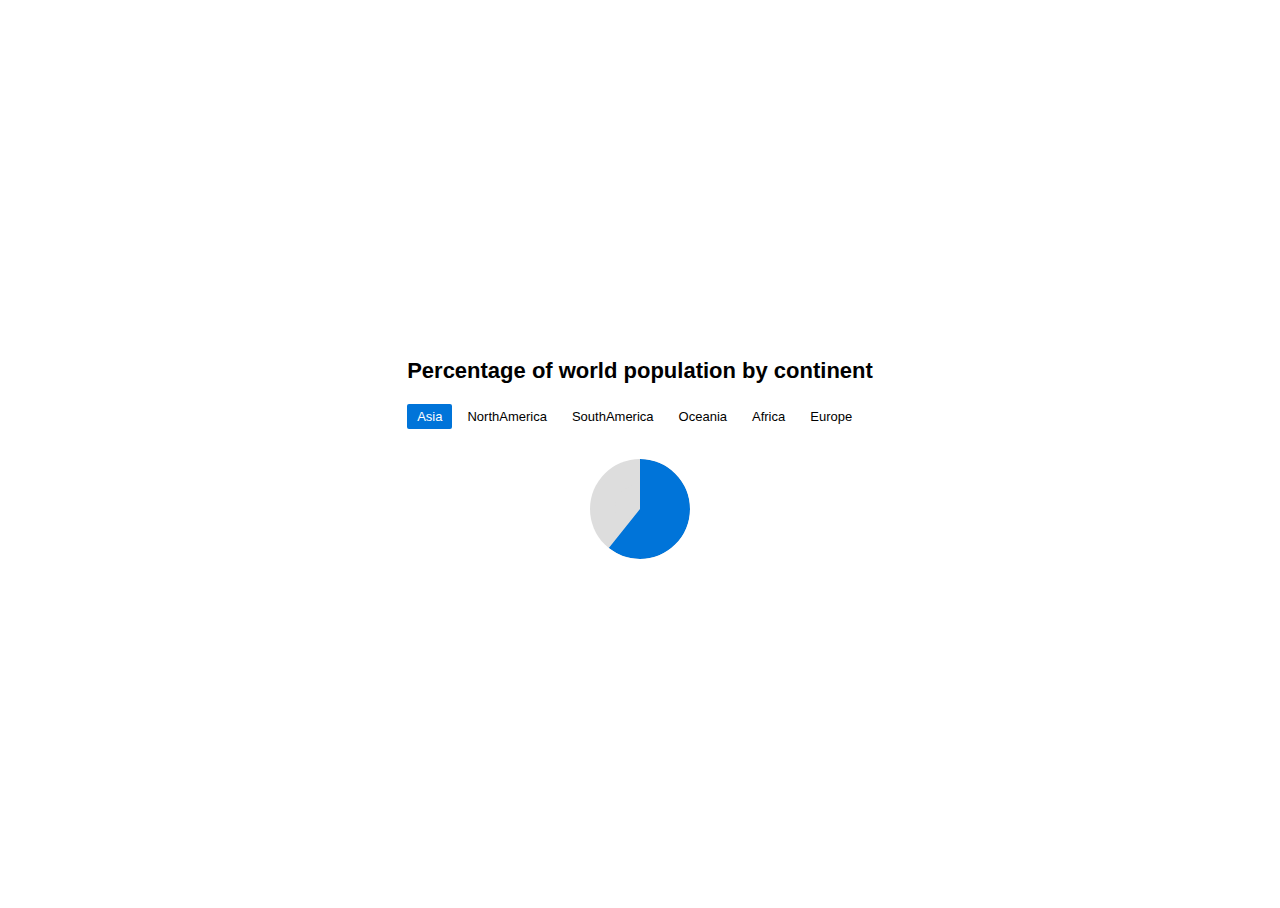
<file: interactive/index.html>
<!DOCTYPE html>
<html lang="en">
  <head>
    <meta charset="UTF-8" />
    <meta http-equiv="X-UA-Compatible" content="IE=edge" />
    <meta name="viewport" content="width=device-width, initial-scale=1.0" />
    <title>Document</title>
    <link rel="stylesheet" href="styles.css" />
  </head>
  <body>
    <figure>
      <figcaption>Percentage of world population by continent</figcaption>

      <div class="buttons"></div>
      <svg width="100" height="100" class="chart">
        <circle r="25" cx="50" cy="50" class="pie" />
      </svg>
    </figure>
    <script src="scripts.js"></script>
  </body>
</html>
</file>
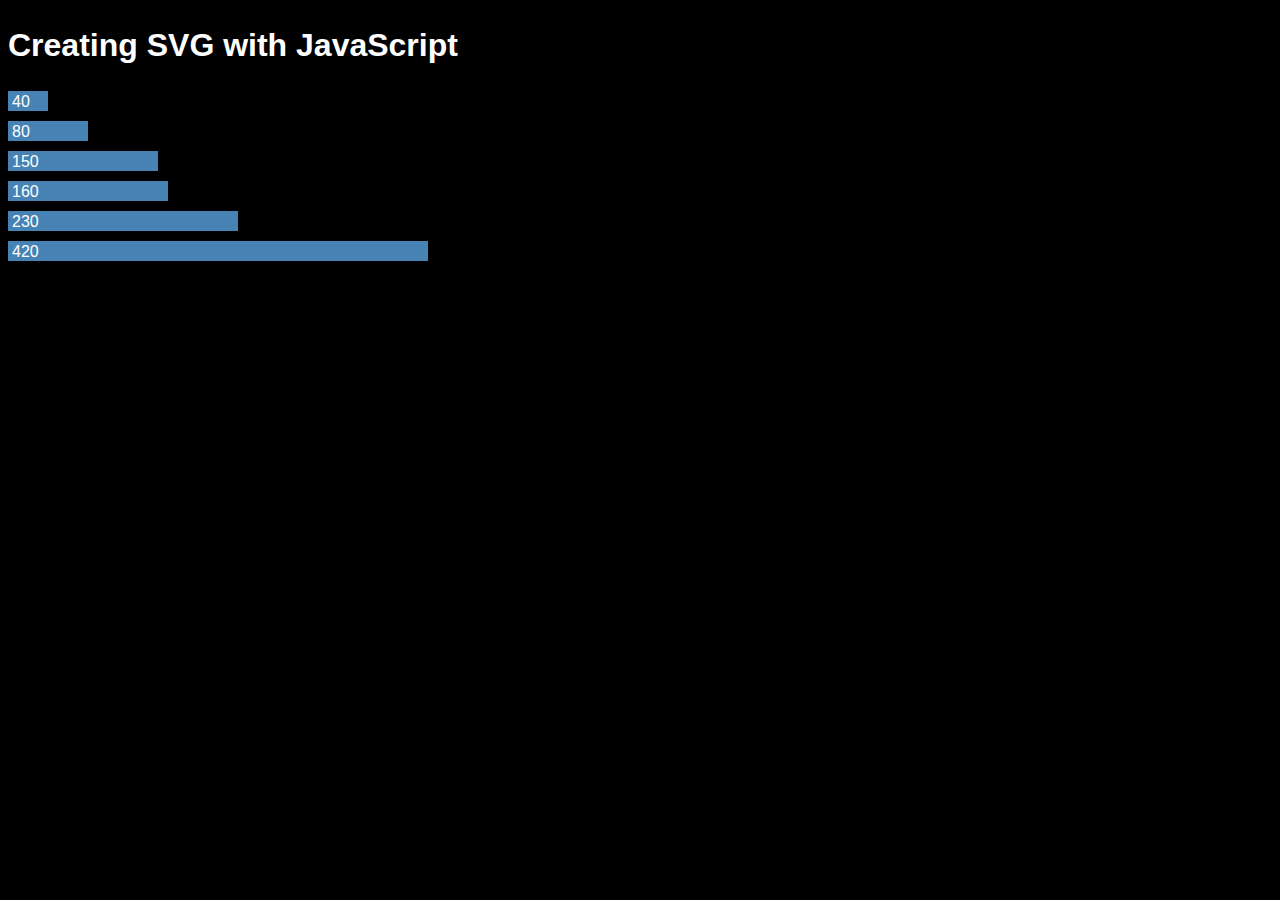
<file: samples/bar-chart-svg-text.html>
<!DOCTYPE html>
<html lang="en">
  <head>
    <meta charset="UTF-8" />
    <meta http-equiv="X-UA-Compatible" content="IE=edge" />
    <meta name="viewport" content="width=device-width, initial-scale=1.0" />
    <title>Creating SVG with JavaScript</title>
    <style>
      body {
        font: 1rem/1.5 sans-serif;
        background-color: black;
        color: white;
      }
      svg {
        width: 100%;
        height: 300px;
      }
      .dv-bar {
        fill: steelblue;
      }
      .dv-text {
        fill: white;
      }
    </style>
  </head>

  <body id="top">
    <h1>Creating SVG with JavaScript</h1>

    <script>
      const body = document.querySelector("body");
      let data = [40, 80, 150, 160, 230, 420];
      let spacing = 30;

      // NOTE: cannot use "var chart = document.createElement("svg");"
      const chart = document.createElementNS(
        "http://www.w3.org/2000/svg",
        "svg"
      );

      for (let i = 0; i < data.length; i++) {
        //prettier-ignore
        chart.innerHTML += `
        <rect class="dv-bar" x="0" y=${spacing * i} width=${data[i]} height="20" fill="green" />
        <text class="dv-text" x="4" y=${spacing * i + 16}> ${data[i]} </text>
        `;

        console.log(i);
      }

      body.append(chart);
    </script>
  </body>
</html>
</file>
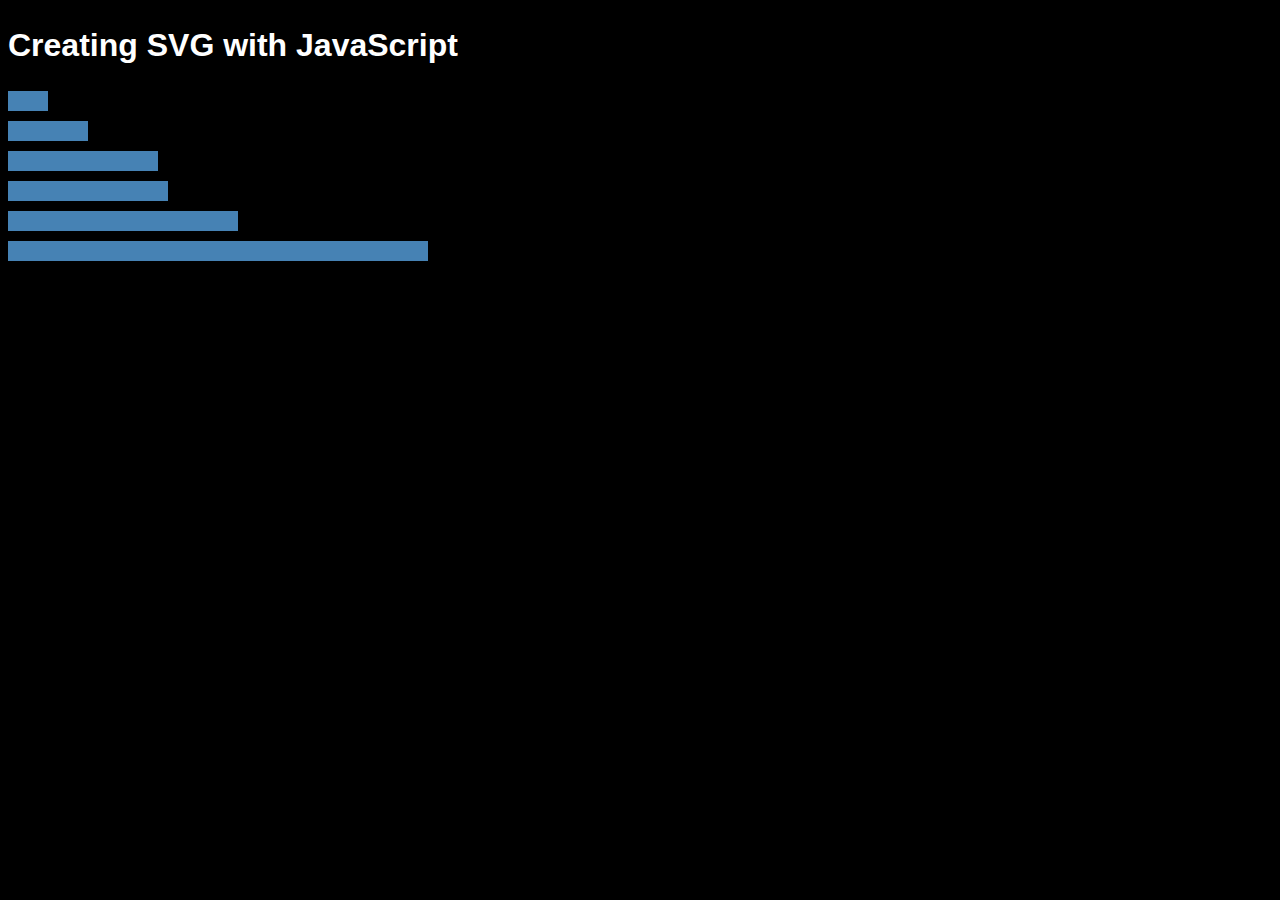
<file: samples/bar-chart-svg.html>
<!DOCTYPE html>
<html lang="en">
  <head>
    <meta charset="UTF-8" />
    <meta http-equiv="X-UA-Compatible" content="IE=edge" />
    <meta name="viewport" content="width=device-width, initial-scale=1.0" />
    <title>Creating SVG with JavaScript</title>
    <style>
      body {
        font: 1rem/1.5 sans-serif;
        background-color: black;
        color: white;
      }
      svg {
        width: 100%;
        height: 300px;
      }
      .dv-bar {
        fill: steelblue;
      }
    </style>
  </head>

  <body id="top">
    <h1>Creating SVG with JavaScript</h1>

    <script>
      const body = document.querySelector("body");
      let data = [40, 80, 150, 160, 230, 420];
      let spacing = 30;

      // NOTE: cannot use "var chart = document.createElement("svg");"
      const chart = document.createElementNS(
        "http://www.w3.org/2000/svg",
        "svg"
      );

      for (let i = 0; i < data.length; i++) {
        //prettier-ignore
        chart.innerHTML += `
        <rect class="dv-bar" x="0" y=${spacing * i} width=${data[i]} height="20" fill="green" />`;
        console.log(i);
      }

      body.append(chart);
    </script>
  </body>
</html>
</file>
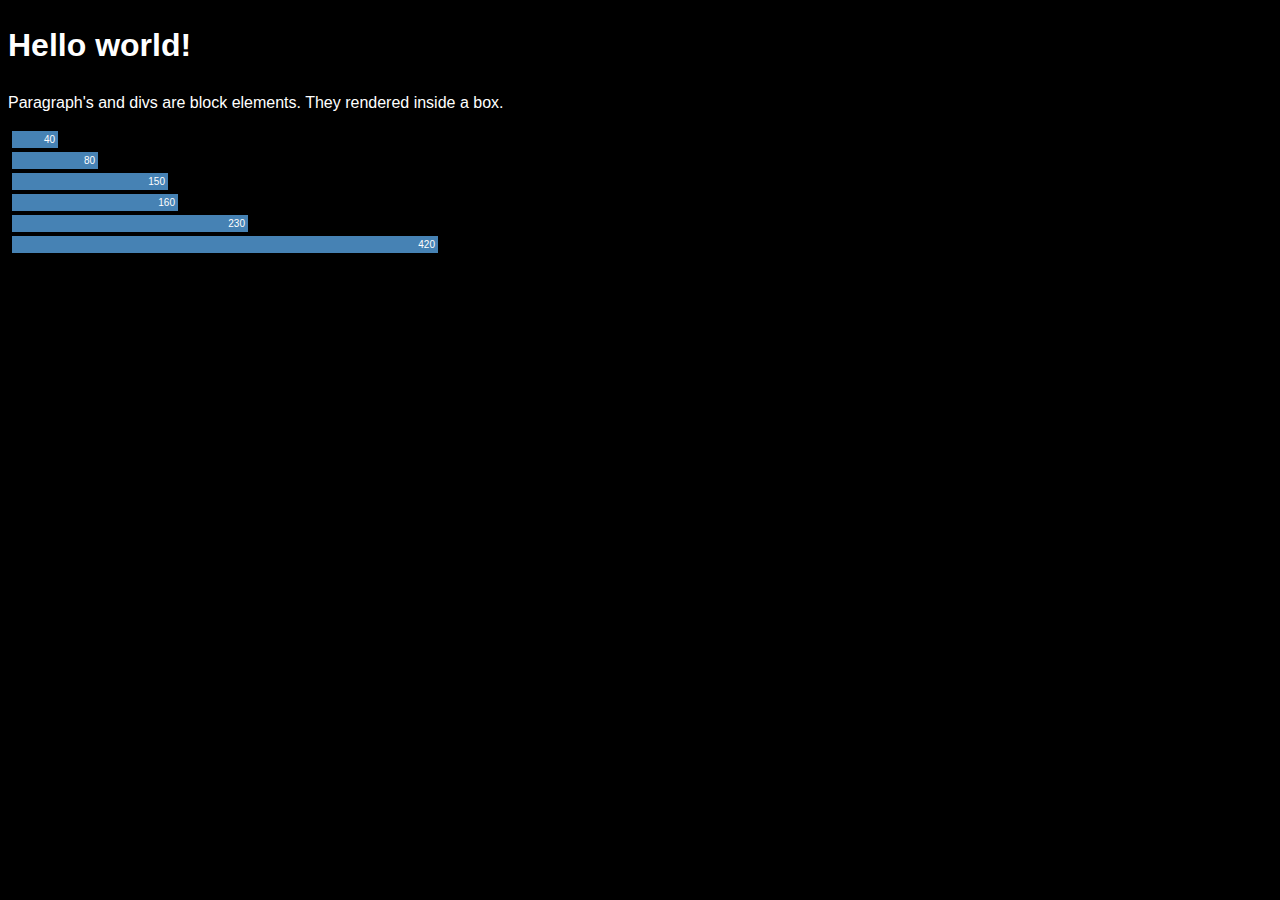
<file: samples/bar-chart.html>
<!DOCTYPE html>
<html lang="en">
  <head>
    <meta charset="UTF-8" />
    <meta http-equiv="X-UA-Compatible" content="IE=edge" />
    <meta name="viewport" content="width=device-width, initial-scale=1.0" />
    <title>Document</title>

    <style>
        body {
            font: 1rem/1.5 sans-serif;
            background-color: black;
            color: white;
        }
        .dv-bar {
            background: steelblue;
            padding: 3px;
            margin: 4px;
            }
        .dv-container {
            font: 10px sans-serif;
            text-align: right;
            color: white;
            }
    </style>
  </head>

  <body id="top">
    <h1>Hello world!</h1>
    <main>
      <p>
        Paragraph's and divs are block elements. They rendered inside a box.
      </p>

    <script>
      var firstParagraph = document.querySelector("p");

      let data = [40, 80, 150, 160, 230, 420];

      var chart = document.createElement("div");
      chart.className = "dv-container";

      for (let dataPoint in data) {
        chart.innerHTML += `
        <div class="dv-bar" style="width: ${data[dataPoint]}px;">
            ${data[dataPoint]}
        </div>`;
      }

      firstParagraph.after(chart);
    </script>
  </body>
</html>
</file>
<file: interactive/styles.css>
circle {
  fill: #ddd;
  stroke: #0074d9;
  stroke-width: 50;
  stroke-dasharray: 0 158;
  transition: stroke-dasharray 0.3s ease;
}

svg {
  margin: 0 auto;
  transform: rotate(-90deg);
  background: #ddd;
  border-radius: 50%;
  display: block;
}

.buttons {
  margin-bottom: 30px;
}

button {
  text-transform: capitalize;
  font-size: 13px;
  cursor: pointer;
  -webkit-appearance: none;
  border: none;
  margin-right: 5px;
  background-color: transparent;
  padding: 5px 10px;
  outline: none;
  border-radius: 2px;
  transition: background-color 0.1s ease, color 0.2s ease;
}

button:last-of-type {
  margin-right: 0;
}

button.active {
  font-weight: 400;
  background-color: #0074d9;
  color: white;
}

figcaption {
  margin-bottom: 20px;
  font-size: 22px;
  font-weight: bold;
  text-align: center;
}

body {
  display: flex;
  justify-content: center;
  align-items: center;
  flex-direction: column;
  font-family: "Open Sans", sans-serif;
}

body,
html {
  height: 100%;
}
</file>
